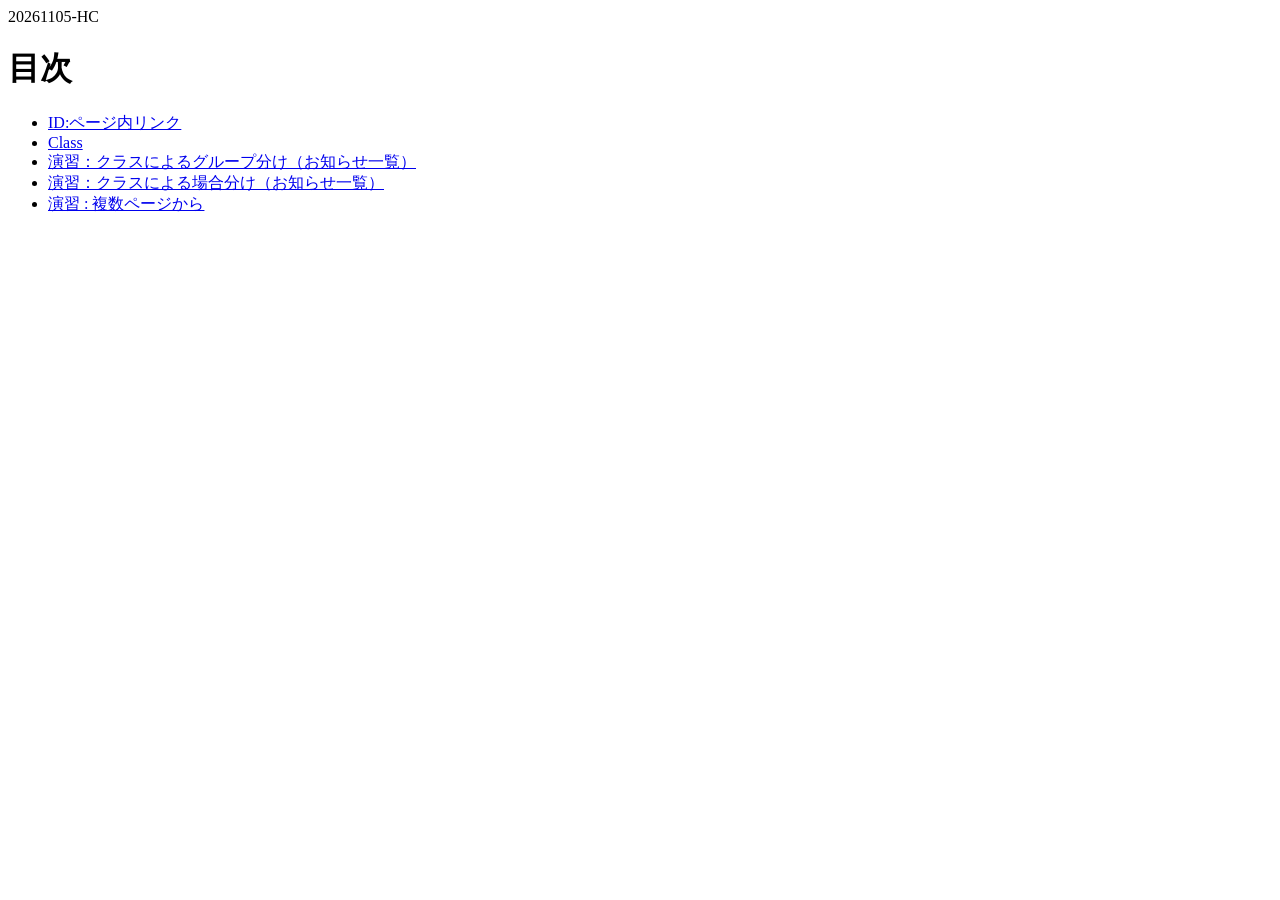
<file: index.html>
<!doctype html>
<html lang="ja">
    <head>
        <meta charset="utf-8">
        <titile>20261105-HC</titile>
    </head>

    <body>
        <h1>目次</h1>

        <ul>
            <li><a href="id/index.html">ID:ページ内リンク</a></li>
            <li><a href="class/index.html">Class</a></li>
            <li><a href="lesson-class/index.html">演習：クラスによるグループ分け（お知らせ一覧）</a></li>
            <li><a href="lesson-class_2/index.html">演習：クラスによる場合分け（お知らせ一覧）</a></li>
            <li><a href="id-class/index.html">演習 : 複数ページから</a></li>
        </ul>
    </body>
</html>
</file>
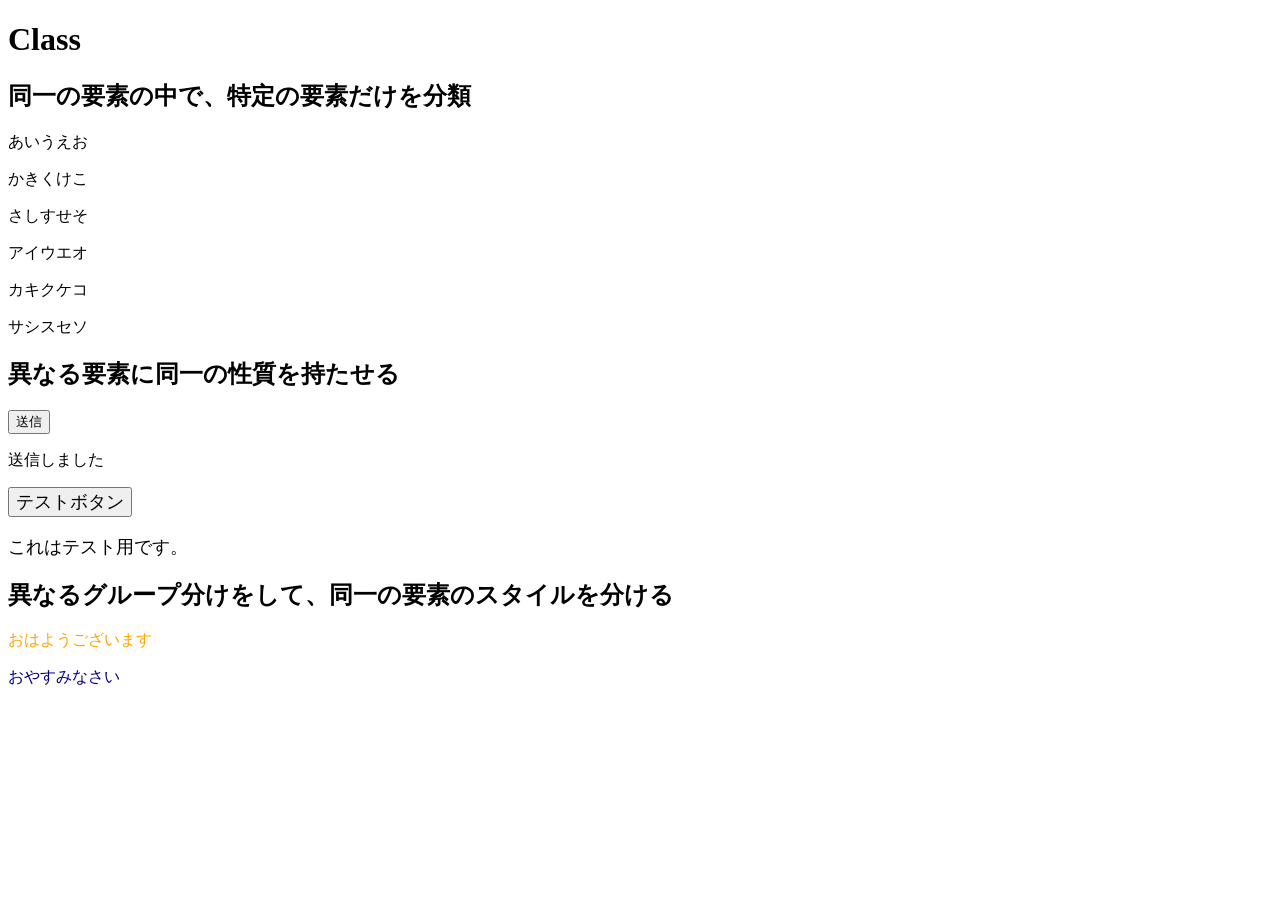
<file: class/index.html>
<!DOCTYPE html>
<html lang="ja">
<head>
    <meta charset="UTF-8">
    <title>Class</title>
    <link rel="stylesheet" href="style.css">
</head>
<body>
    <h1>Class</h1>
    <h2>同一の要素の中で、特定の要素だけを分類</h2>
    <p class = "hiragana">あいうえお</p>
    <p class = "hiragana">かきくけこ</p>
    <p class = "hiragana">さしすせそ</p>
    <p>アイウエオ</p>
    <p>カキクケコ</p>
    <p>サシスセソ</p>

    <h2>異なる要素に同一の性質を持たせる</h2>
    <button>送信</button>
    <p>送信しました</p>

    <button class ="test">テストボタン</button>
    <p class="test">これはテスト用です。</p>

    <h2>異なるグループ分けをして、同一の要素のスタイルを分ける</h2>

    <div class="morning">
        <p>おはようございます</p>
    </div>
    <div class="night">
        <p>おやすみなさい</p>
    </div>
</body>
</html>
</file>
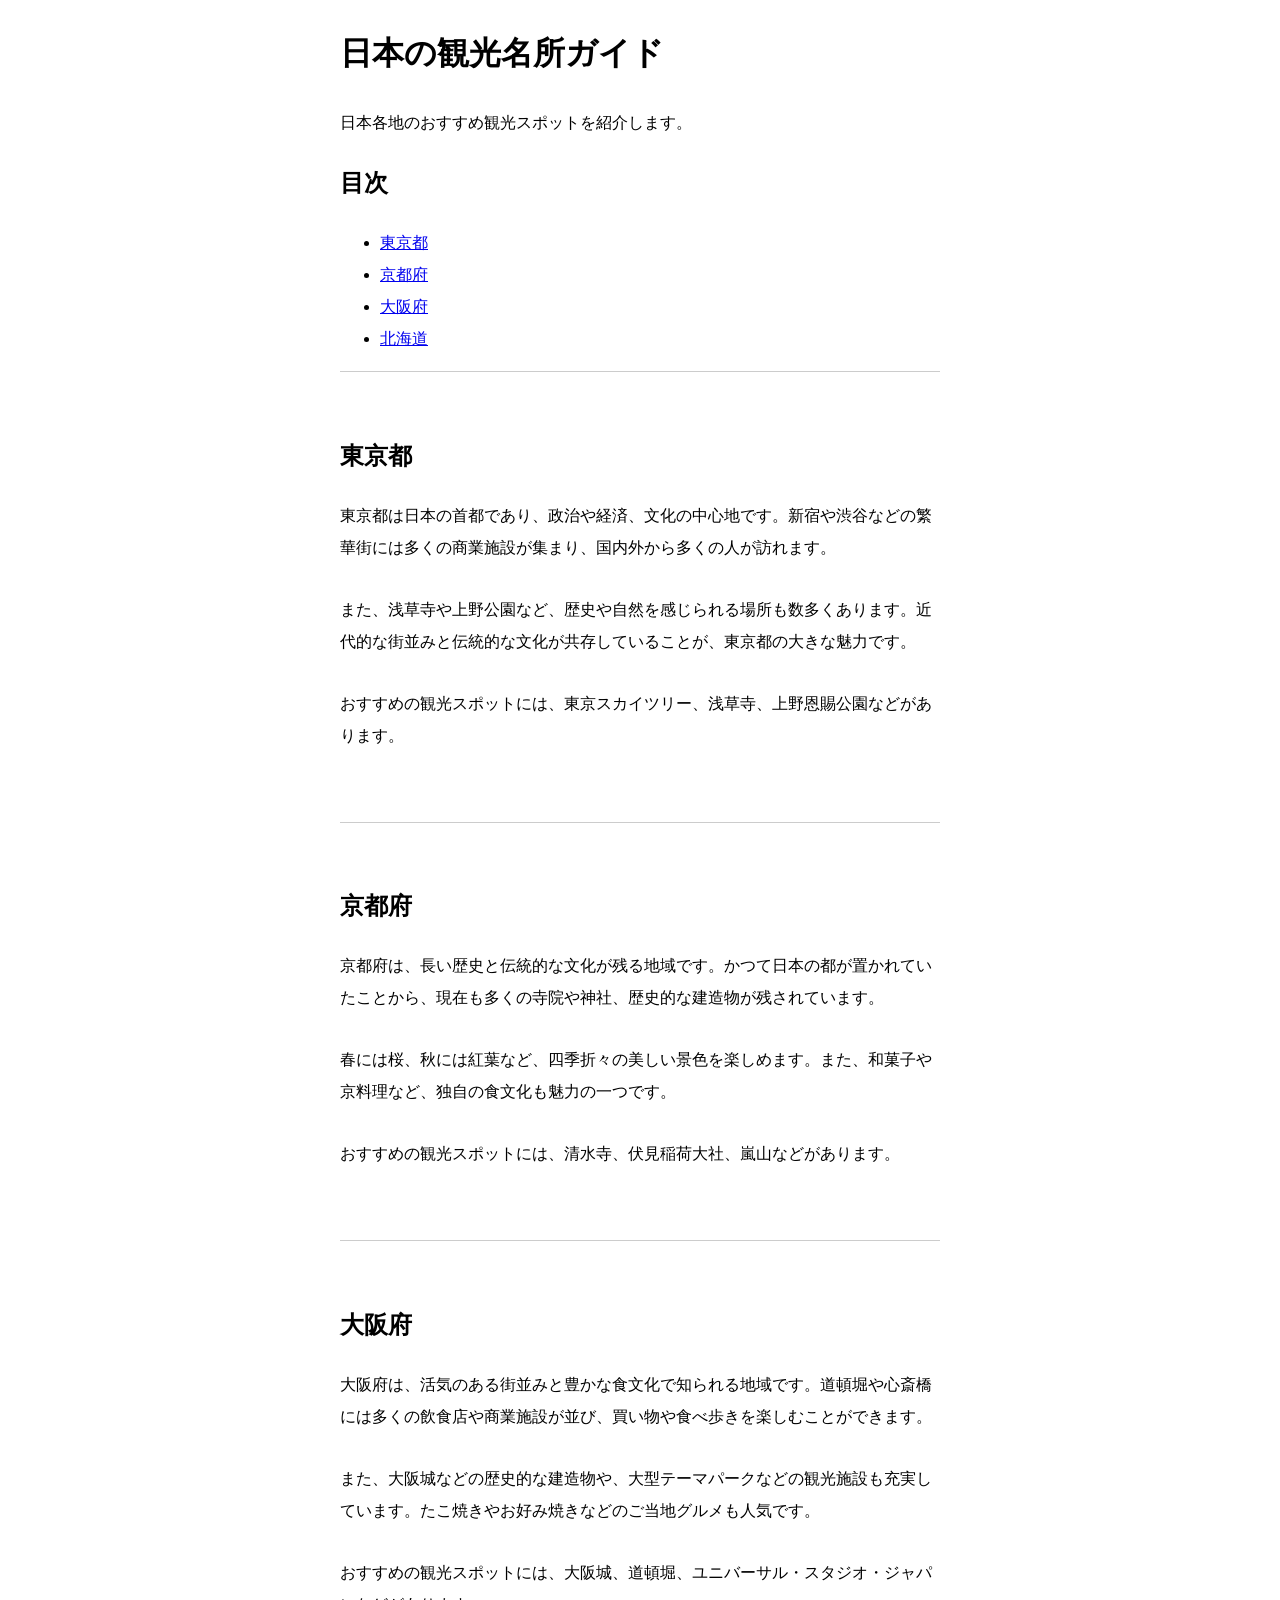
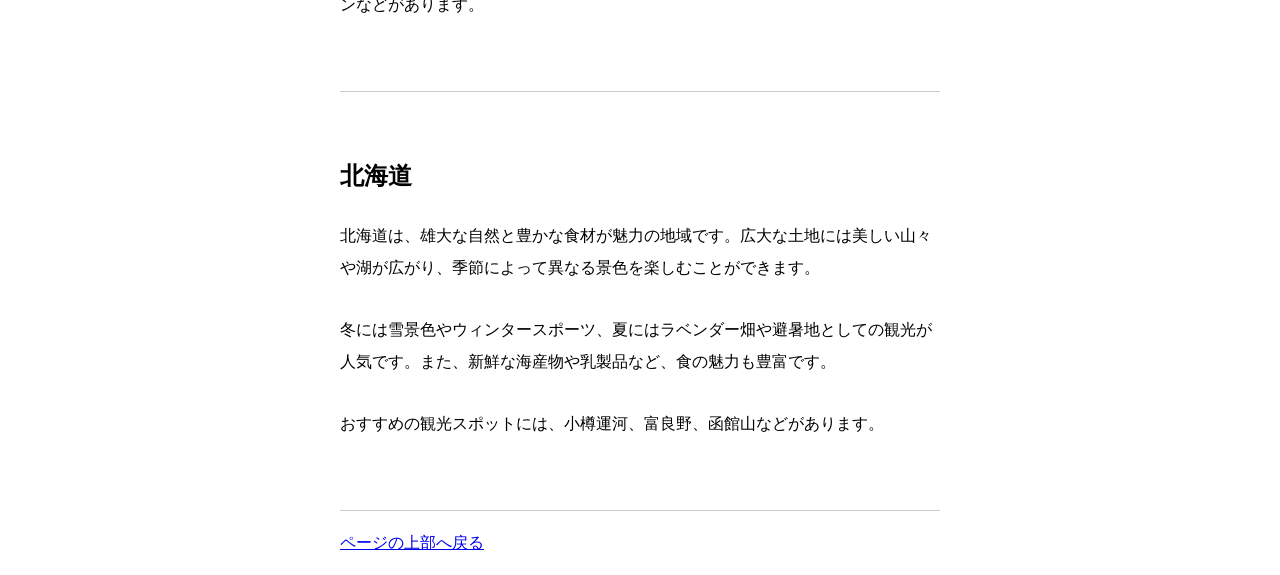
<file: id/index.html>
<!DOCTYPE html>
<html lang="ja">
<head>
    <meta charset="UTF-8">
    <title>ID:ページ内リンク</title>
    <link rel="stylesheet" href="style.css">
</head>
<body>
    <h1>日本の観光名所ガイド</h1>
    <p>日本各地のおすすめ観光スポットを紹介します。</p>

    <h2>目次</h2>
    <ul>
        <li><a href="#tokyo">東京都</a></li>
        <li><a href="#kyoto">京都府</a></li>
        <li><a href="#osaka">大阪府</a></li>
        <li><a href="#hokkaido">北海道</a></li>
    </ul>

    <!-- セクション1 -->
    <section>
        <h2 id="tokyo">東京都</h2>
        
        <p>東京都は日本の首都であり、政治や経済、文化の中心地です。新宿や渋谷などの繁華街には多くの商業施設が集まり、国内外から多くの人が訪れます。</p>
        <p>また、浅草寺や上野公園など、歴史や自然を感じられる場所も数多くあります。近代的な街並みと伝統的な文化が共存していることが、東京都の大きな魅力です。</p>
        <p>おすすめの観光スポットには、東京スカイツリー、浅草寺、上野恩賜公園などがあります。</p>
    </section>

    <!-- セクション2 -->
    <section>
        <h2 id="kyoto">京都府</h2>

        <p>京都府は、長い歴史と伝統的な文化が残る地域です。かつて日本の都が置かれていたことから、現在も多くの寺院や神社、歴史的な建造物が残されています。</p>
        <p>春には桜、秋には紅葉など、四季折々の美しい景色を楽しめます。また、和菓子や京料理など、独自の食文化も魅力の一つです。</p>
        <p>おすすめの観光スポットには、清水寺、伏見稲荷大社、嵐山などがあります。</p>
    </section>

    <!-- セクション3 -->
    <section>
        <h2 id="osaka">大阪府</h2>
        
        <p>大阪府は、活気のある街並みと豊かな食文化で知られる地域です。道頓堀や心斎橋には多くの飲食店や商業施設が並び、買い物や食べ歩きを楽しむことができます。</p>
        <p>また、大阪城などの歴史的な建造物や、大型テーマパークなどの観光施設も充実しています。たこ焼きやお好み焼きなどのご当地グルメも人気です。</p>
        <p>おすすめの観光スポットには、大阪城、道頓堀、ユニバーサル・スタジオ・ジャパンなどがあります。</p>
    </section>

    <!-- セクション4 -->
    <section>
        <h2 id="hokkaido">北海道</h2>

        <p>北海道は、雄大な自然と豊かな食材が魅力の地域です。広大な土地には美しい山々や湖が広がり、季節によって異なる景色を楽しむことができます。</p>
        <p>冬には雪景色やウィンタースポーツ、夏にはラベンダー畑や避暑地としての観光が人気です。また、新鮮な海産物や乳製品など、食の魅力も豊富です。</p>
        <p>おすすめの観光スポットには、小樽運河、富良野、函館山などがあります。</p>
    </section>

    <p><a href="#">ページの上部へ戻る</a></p>
</body>
</html>
</file>
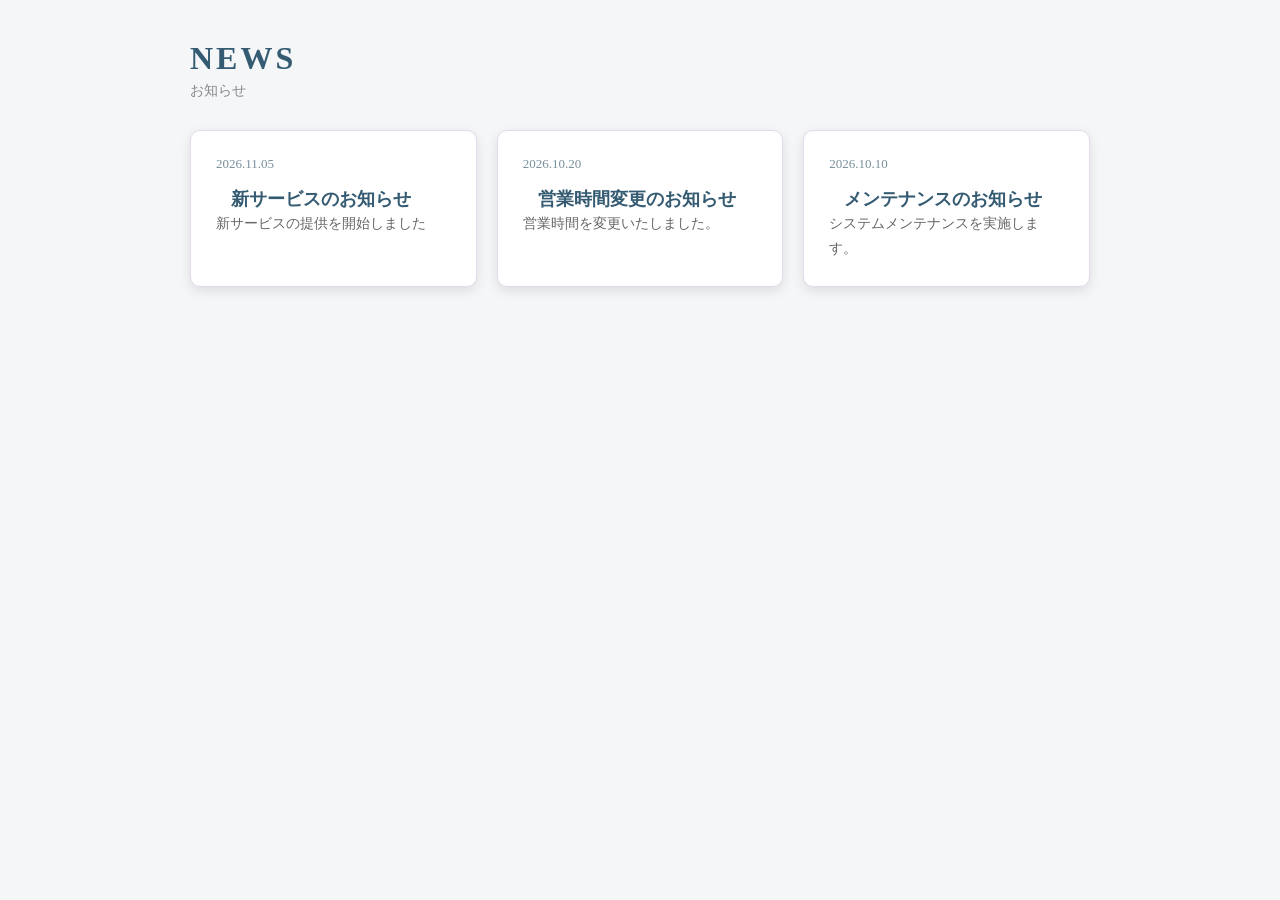
<file: lesson-class/index.html>
<!DOCTYPE html>
<html lang="ja">
<head>
    <meta charset="UTF-8">
    <title>演習：クラスによるグループ分け（お知らせ一覧）</title>
    <link rel="stylesheet" href="style.css">
</head>
<body>
    <main>
        <h1>NEWS</h1>
        <p>お知らせ</p>

        <div class="container">
            <!-- クラス1 -->
            <div class="news">
                <p class="date">2026.11.05</p>
                <h2>新サービスのお知らせ</h2>
                <p>新サービスの提供を開始しました</p>
            </div>

            <!-- クラス2 -->
            <div class="news">
                <p class="date">2026.10.20</p>
                <h2>営業時間変更のお知らせ</h2>
                <p>営業時間を変更いたしました。</p>
            </div>

            <!-- クラス3 -->
            <div class="news">
                <p class="date">2026.10.10</p>
                <h2>メンテナンスのお知らせ</h2>
                <p>システムメンテナンスを実施します。</p>
            </div>
        </div>

    </main>
</body>
</html>
</file>
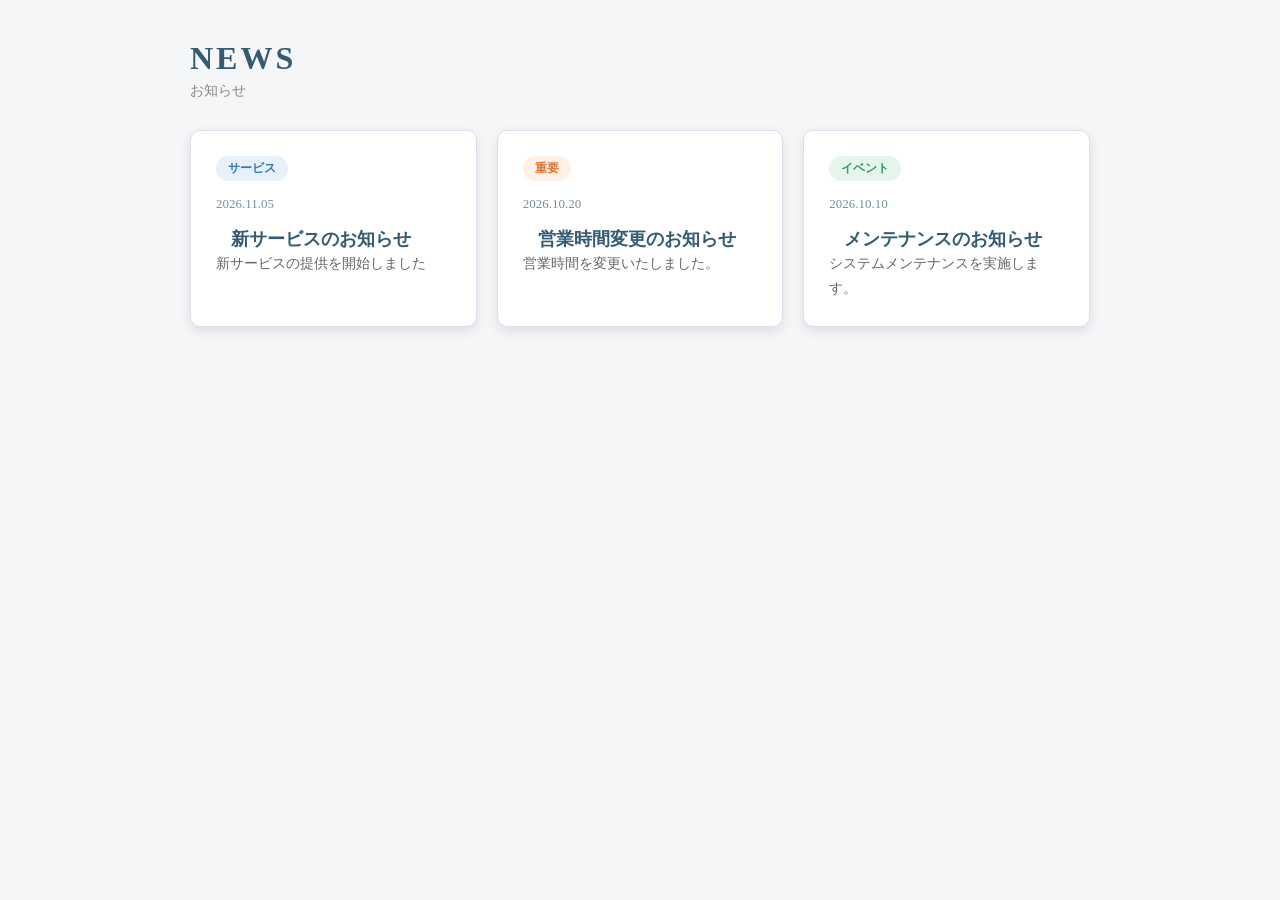
<file: lesson-class_2/index.html>
<!DOCTYPE html>
<html lang="ja">
<head>
    <meta charset="UTF-8">
    <title>演習：クラスによるグループ分け（お知らせ一覧）</title>
    <link rel="stylesheet" href="style.css">
</head>
<body>
    <main>
        <h1>NEWS</h1>
        <p>お知らせ</p>

        <div class="container">
            <!-- クラス1 -->
            <div class="news">
                <p class="category service">サービス</p>
                <p class="date">2026.11.05</p>
                <h2>新サービスのお知らせ</h2>
                <p>新サービスの提供を開始しました</p>
            </div>

            <!-- クラス2 -->
            <div class="news">
                <p class="category important">重要</p>
                <p class="date">2026.10.20</p>
                <h2>営業時間変更のお知らせ</h2>
                <p>営業時間を変更いたしました。</p>
            </div>

            <!-- クラス3 -->
            <div class="news">
                <p class="category event">イベント</p>
                <p class="date">2026.10.10</p>
                <h2>メンテナンスのお知らせ</h2>
                <p>システムメンテナンスを実施します。</p>
            </div>
        </div>

    </main>
</body>
</html>
</file>
<file: class/style.css>
@charset "utf-8";
* {
    box-sizing: border-box;
}

.hiragana {
    font-family: serif;
}

.test {
    font-size: 18px;
}

.morning p{
    color: orange;
}

.night p {
    color: navy;
}
</file>
<file: id/style.css>
@charset "utf-8";
/* 2026年11月05日作成
   IDの使い方(超ざっくり)
*/
* {
    box-sizing: border-box;
}

html {
    /* ジャンプさせるときにぬるっとさせるために必要なやつ */
    scroll-behavior: smooth;
}

body {
    width: 600px;
    margin: 0 auto;
    line-height: 2;
}

section {
    padding: 40px 0;
    border-bottom: 1px solid #ccc;
}

section:first-of-type {
    border-top: 1px solid #ccc;
}

section h2 {
    scroll-margin-top: 20px;
    margin-bottom: 3-px;
}

section p {
    margin-bottom: 30px;
}
</file>
<file: lesson-class/style.css>
@charset "utf-8";

* {
    box-sizing: border-box;
}

body {
    margin: 0;
    padding: 40px 20px;
    background: #f4f6f8;
    color: #333;
}

main {
    max-width: 900px;
    margin: 0 auto;
}

h1 {
    margin: 0;
    color: #345b72;
    font-size: 32px;
    letter-spacing: 3px;
}

h1 + p {
    margin: 5px 0 30px;
    color: #888;
    font-size: 14px;
}

.container {
    display: flex;
    gap: 20px;
}

.news {
    flex: 1;
    padding: 25px;
    border: 1px solid #e5d9ec;
    border-radius:  10px;
    background: white;
    box-shadow: 0 4px 12px rgba(0, 0, 0, .1);
}

.date {
    margin: 0 0 15px;
    color: #78909c;
    font-size: 13px;
}

.news h2 {
    margin: 0 015px;
    color : #345b72;;
    font-size: 18px;
}

.news p:last-child {
    margin: 0;
    color: #666; 
    font-size: 14px;
    line-height: 1.8;
}
</file>
<file: lesson-class_2/style.css>
@charset "utf-8";

* {
    box-sizing: border-box;
}

body {
    margin: 0;
    padding: 40px 20px;
    background: #f4f6f8;
    color: #333;
}

main {
    max-width: 900px;
    margin: 0 auto;
}

h1 {
    margin: 0;
    color: #345b72;
    font-size: 32px;
    letter-spacing: 3px;
}

h1 + p {
    margin: 5px 0 30px;
    color: #888;
    font-size: 14px;
}

.container {
    display: flex;
    gap: 20px;
}

.news {
    flex: 1;
    padding: 25px;
    border: 1px solid #e5d9ec;
    border-radius:  10px;
    background: white;
    box-shadow: 0 4px 12px rgba(0, 0, 0, .1);
}

.date {
    margin: 0 0 15px;
    color: #78909c;
    font-size: 13px;
}

.news h2 {
    margin: 0 015px;
    color : #345b72;;
    font-size: 18px;
}

.news p:last-child {
    margin: 0;
    color: #666; 
    font-size: 14px;
    line-height: 1.8;
}

.category {
    display: inline-block;
    margin: 0 0 15px;
    padding: 4px 12px;
    border-radius: 20px;
    font-size: 12px;
    font-weight: bold;
}

.service{
    background: #e6f1fa;
    color: #3578b8;
}

.important {
    background: #fff0e5;
    color: #d97736;
}

.event {
    background: #e5f4ec;
    color: #39966b;
}
</file>
